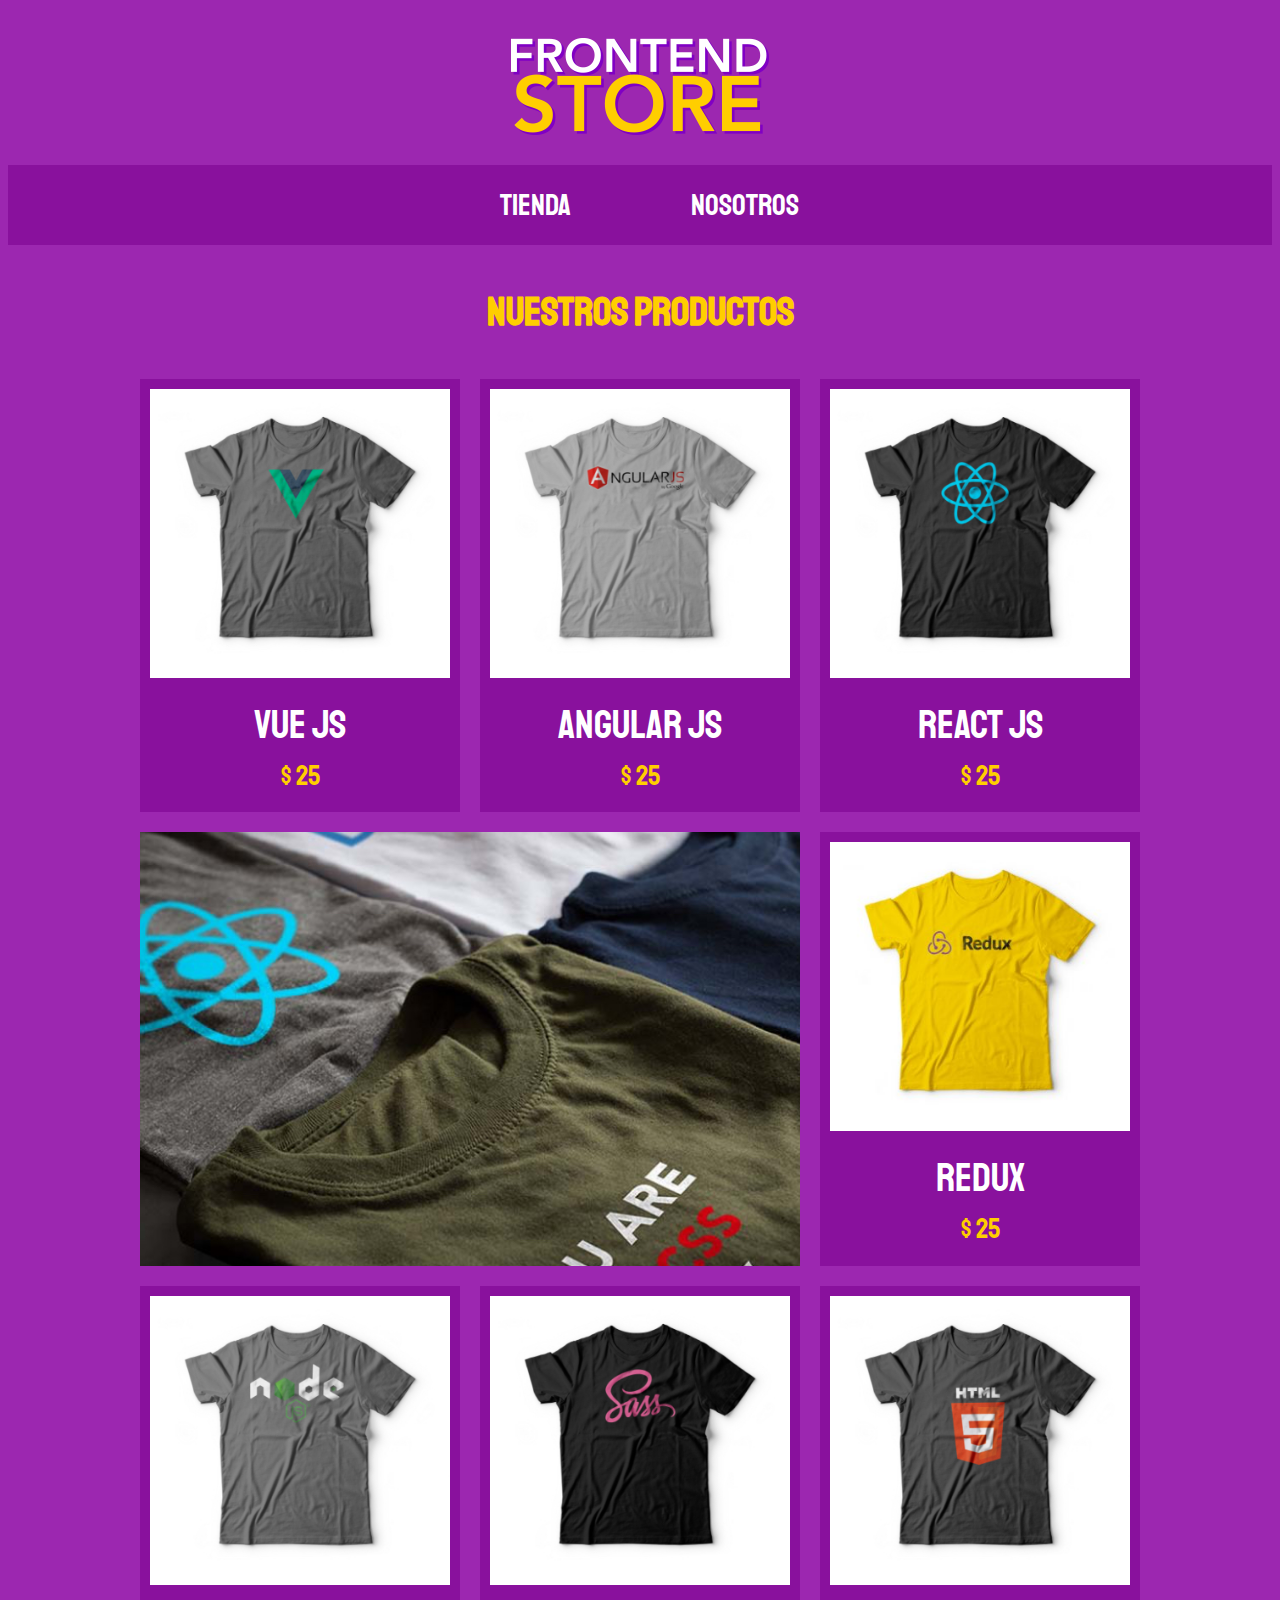
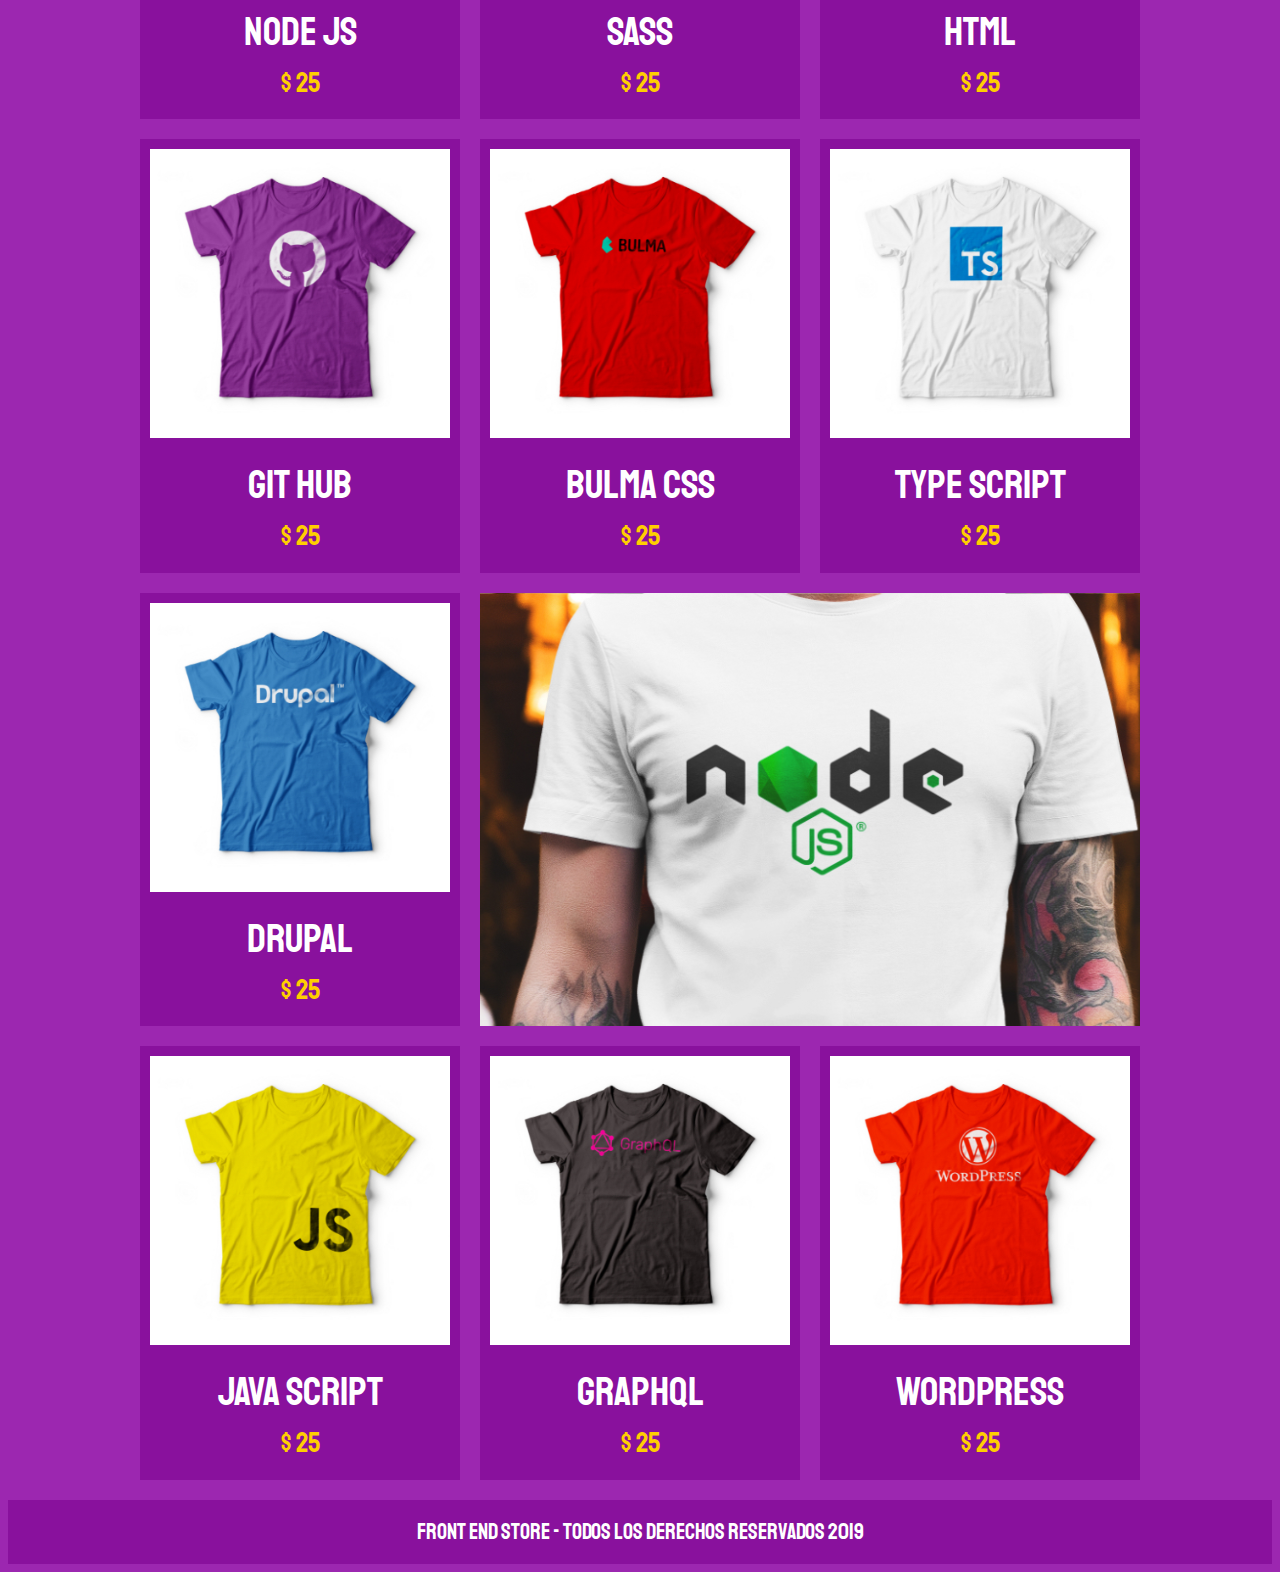
<file: index.html>
<!DOCTYPE html>
<html lang="en">
<head>
    <meta charset="UTF-8">
    <meta name="viewport" content="width=device-width, initial-scale=1, shrink-to-fit=no">
    <meta http-equiv="X-UA-Compatible" content="ie=edge">
    <title>Front End Store - CSS Grid</title>
    <link rel="stylesheet" href="https://necolas.github.io/normalize.css/8.0.1/normalize.css">
    <link href="https://fonts.googleapis.com/css?family=Staatliches" rel="stylesheet">
    <link rel="stylesheet" href="css/style.css">
</head>
<body>
	<header class="header">
		<img src="img/logo.png" alt="logo">
	</header>
	<div class="barra">
		<nav class="nav">
			<a href="index.html">Tienda</a>
			<a href="nosotros.html">Nosotros</a>
		</nav>
	</div>
	<main class="contenedor">
		<h1>Nuestros Productos</h1>
		<div class="lista-productos">
			<div class="producto">
				<a href="producto.html">
					<img src="img/1.jpg" alt="producto">
				</a>
				<div class="contenido-producto">
					<p class="titulo">Vue JS</p>
					<p class="precio">$ 25</p>
				</div>
			</div>
			<div class="producto">
				<a href="producto.html">
					<img src="img/2.jpg" alt="producto">
				</a>
				<div class="contenido-producto">
					<p class="titulo">Angular JS</p>
					<p class="precio">$ 25</p>
				</div>
			</div>
			<div class="producto">
				<a href="producto.html">
					<img src="img/3.jpg" alt="producto">
				</a>
				<div class="contenido-producto">
					<p class="titulo">React JS</p>
					<p class="precio">$ 25</p>
				</div>
			</div>
			<div class="producto">
				<img src="img/4.jpg" alt="producto">
				<div class="contenido-producto">
					<p class="titulo">Redux</p>
					<p class="precio">$ 25</p>
				</div>
			</div>
			<div class="producto">
				<img src="img/5.jpg" alt="producto">
				<div class="contenido-producto">
					<p class="titulo">Node JS</p>
					<p class="precio">$ 25</p>
				</div>
			</div>
			<div class="producto">
				<img src="img/6.jpg" alt="producto">
				<div class="contenido-producto">
					<p class="titulo">SASS</p>
					<p class="precio">$ 25</p>
				</div>
			</div>
			<div class="producto">
				<img src="img/7.jpg" alt="producto">
				<div class="contenido-producto">
					<p class="titulo">HTML</p>
					<p class="precio">$ 25</p>
				</div>
			</div>
			<div class="producto">
				<img src="img/8.jpg" alt="producto">
				<div class="contenido-producto">
					<p class="titulo">GIT HUB</p>
					<p class="precio">$ 25</p>
				</div>
			</div>
			<div class="producto">
				<img src="img/9.jpg" alt="producto">
				<div class="contenido-producto">
					<p class="titulo">Bulma CSS</p>
					<p class="precio">$ 25</p>
				</div>
			</div>
			<div class="producto">
				<img src="img/10.jpg" alt="producto">
				<div class="contenido-producto">
					<p class="titulo">Type Script</p>
					<p class="precio">$ 25</p>
				</div>
			</div>
			<div class="producto">
				<img src="img/11.jpg" alt="producto">
				<div class="contenido-producto">
					<p class="titulo">Drupal</p>
					<p class="precio">$ 25</p>
				</div>
			</div>
			<div class="producto">
				<img src="img/12.jpg" alt="producto">
				<div class="contenido-producto">
					<p class="titulo">Java Script</p>
					<p class="precio">$ 25</p>
				</div>
			</div>
			<div class="producto">
				<img src="img/13.jpg" alt="producto">
				<div class="contenido-producto">
					<p class="titulo">GraphQL</p>
					<p class="precio">$ 25</p>
				</div>
			</div>
			<div class="producto">
				<img src="img/14.jpg" alt="producto">
				<div class="contenido-producto">
					<p class="titulo">WordPress</p>
					<p class="precio">$ 25</p>
				</div>
			</div>
			<div class="grafico grafico-1">
			</div>
			<div class="grafico grafico-2">
			</div>	
		</div>
	</main>
	<footer class="footer">
		<p class="copyright">
			Front End Store - Todos los derechos Reservados 2019
		</p>
		
	</footer>

</body>
</html>
</file>
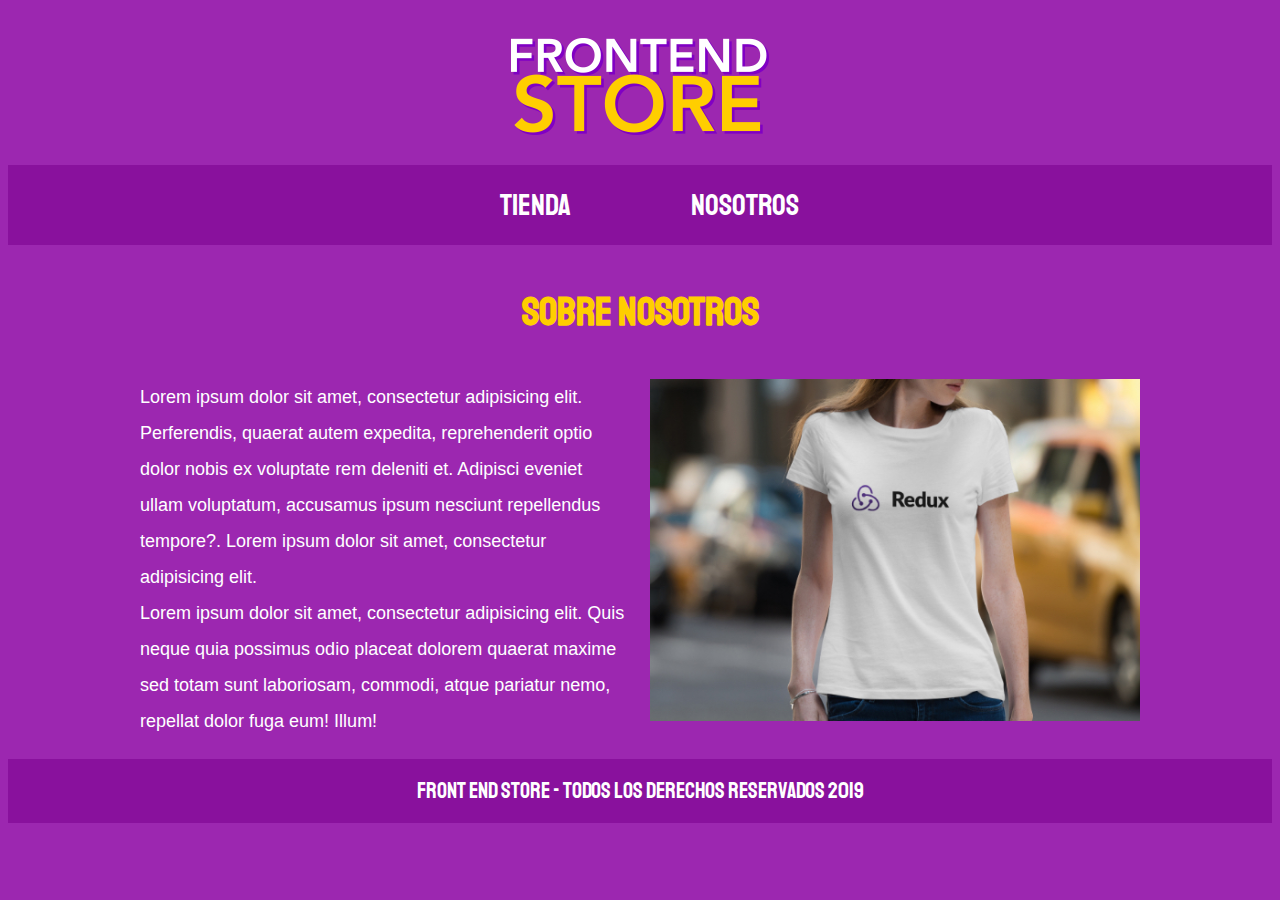
<file: nosotros.html>
<!DOCTYPE html>
<html lang="en">
<head>
    <meta charset="UTF-8">
    <meta name="viewport" content="width=device-width, initial-scale=1.0">
    <meta http-equiv="X-UA-Compatible" content="ie=edge">
    <title>Front End Store - CSS Grid</title>
    <link rel="stylesheet" href="https://necolas.github.io/normalize.css/8.0.1/normalize.css">
    <link href="https://fonts.googleapis.com/css?family=Staatliches" rel="stylesheet">
    <link rel="stylesheet" href="css/style.css">
    
</head>
<body>
	<header class="header">
			<img src="img/logo.png" alt="logo">
	</header>
	<div class="barra">
		<nav class="nav">
			<a href="index.html">Tienda</a>
			<a href="nosotros.html">Nosotros</a>
		</nav>
	</div>

	<main class="contenedor">
		<h1>Sobre Nosotros</h1>
		<div class="contenedor-informacion">
			<div class="texto-nosotros">
				<p>
					Lorem ipsum dolor sit amet, consectetur adipisicing elit. Perferendis, quaerat autem expedita, reprehenderit optio dolor nobis ex voluptate rem deleniti et. Adipisci eveniet ullam voluptatum, accusamus ipsum nesciunt repellendus tempore?. Lorem ipsum dolor sit amet, consectetur adipisicing elit.
				</p>
				<p> Lorem ipsum dolor sit amet, consectetur adipisicing elit. Quis neque quia possimus odio placeat dolorem quaerat maxime sed totam sunt laboriosam, commodi, atque pariatur nemo, repellat dolor fuga eum! Illum!
				</p>
			</div>
			<img src="img/nosotros.jpg" alt="imagen nosotros">
			
		</div>
		
	</main>

	<footer class="footer">
		<p class="copyright">
			Front End Store - Todos los derechos Reservados 2019
		</p>
		
	</footer>

</body>
</html>
</file>
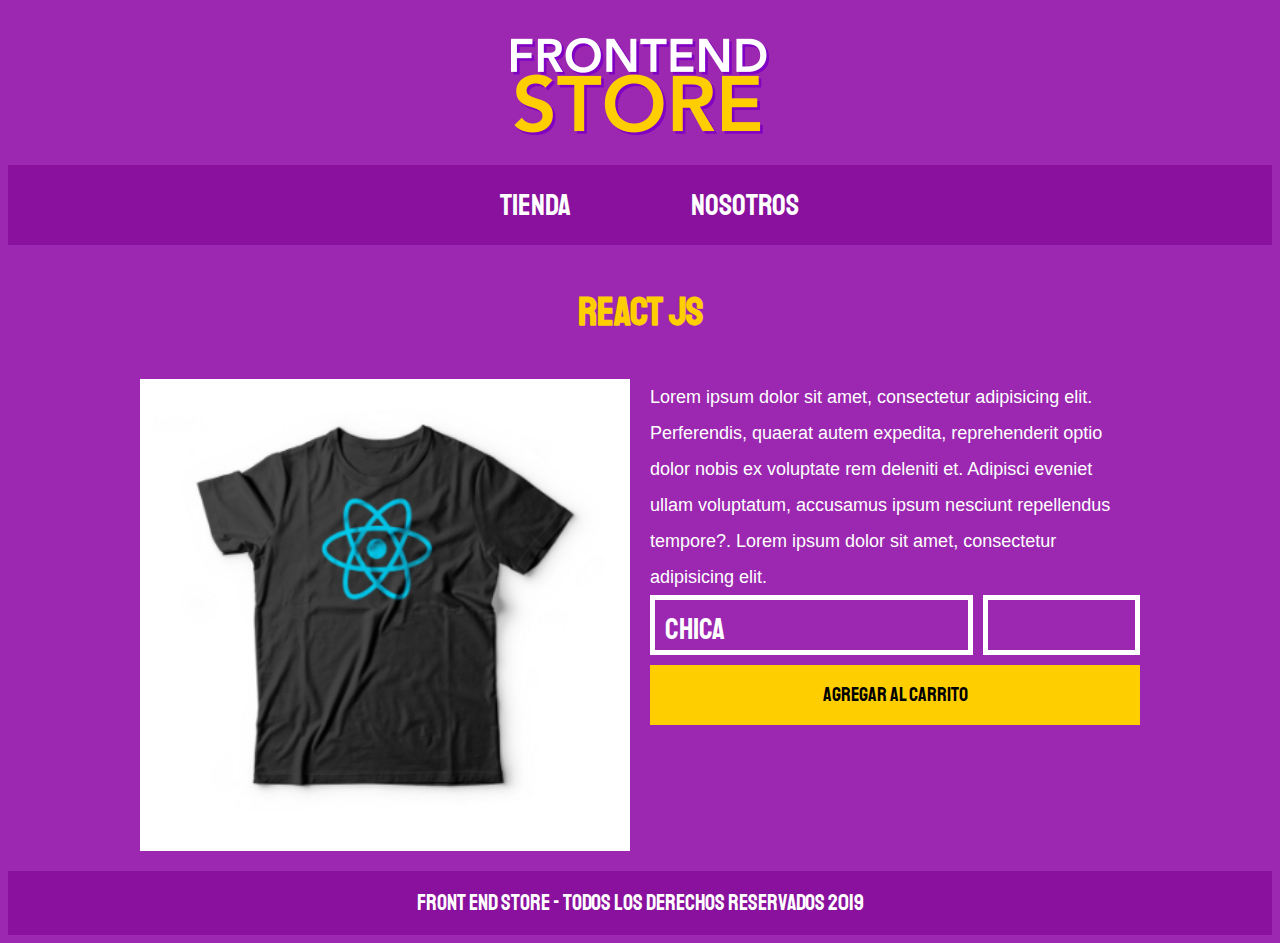
<file: producto.html>
<!DOCTYPE html>
<html lang="en">
<head>
    <meta charset="UTF-8">
    <meta name="viewport" content="width=device-width, initial-scale=1.0">
    <meta http-equiv="X-UA-Compatible" content="ie=edge">
    <title>Front End Store - CSS Grid</title>
    <link rel="stylesheet" href="https://necolas.github.io/normalize.css/8.0.1/normalize.css">
    <link href="https://fonts.googleapis.com/css?family=Staatliches" rel="stylesheet">
    <link rel="stylesheet" href="css/style.css">
    
</head>
<body class="footer-fijo">
	<header class="header">
			<img src="img/logo.png" alt="logo">
	</header>
	<div class="barra">
		<nav class="nav">
			<a href="index.html">Tienda</a>
			<a href="nosotros.html">Nosotros</a>
		</nav>
	</div>

	<main class="contenedor">
		<h1>React JS</h1>
		<div class="contenedor-informacion">
		<img src="img/3.jpg" alt="Producto" class="imagen-producto">
			<div class="contenido">
				<p>
					Lorem ipsum dolor sit amet, consectetur adipisicing elit. Perferendis, quaerat autem expedita, reprehenderit optio dolor nobis ex voluptate rem deleniti et. Adipisci eveniet ullam voluptatum, accusamus ipsum nesciunt repellendus tempore?. Lorem ipsum dolor sit amet, consectetur adipisicing elit.
				</p>
				<form class="formulario-pedido">
					<select class="talla campo">
						<option value="C">Chica</option>
						<option value="M">Mediana</option>
						<option value="G">Grande</option>
					</select>
					<input type="number" min="1" class="cantidad campo">
					<input type="submit" class="boton" value="Agregar al Carrito">
					
				</form>

			</div>
		
		</div>
		
	</main>

	<footer class="footer">
		<p class="copyright">
			Front End Store - Todos los derechos Reservados 2019
		</p>
		
	</footer>

</body>
</html>
</file>
<file: css/style.css>
:root{
	--fuentePrincipal: 'Staatliches', cursive;
	--primario: #9c27b0;
	--primariooscuro: #89119d;
	--secundario: #ffce00;
}
html {
  box-sizing: border-box;
  min-height: 100%;
  font-size: 62.5%;
}
*, *:before, *:after {
  box-sizing: inherit;
}

body{
	background-color: var(--primario);
	line-height: 2;
	font-size: 2rem;
}

/**Header**/

.header{
	display: grid;
	justify-content: center;
	padding: 3rem 0;
}


.barra{
	background-color:var(--primariooscuro);
	padding: 1rem 0; 
}

.barra .nav{
	display: grid;
	grid-template-columns: repeat(2, 200px);
	grid-column-gap: 1rem;
	justify-content: center;
}

.barra .nav a{
	font-family: var(--fuentePrincipal);
	font-size: 3rem;
	text-align: center;
	color: white;
	text-decoration: none;
}
.barra .nav a:hover{
	color: var(--secundario);
}



/*Principales*/
.contenedor{
	max-width: 1000px;
	width: 95%;
	margin: 0 auto;
}
h1{
	color: var(--secundario);
	text-align: center;
	font-size: 4rem;
	font-family: var(--fuentePrincipal);
}
img{
	max-width: 100%;
}

body .footer-fijo{
	display: flex;
	flex-direction: column;
	min-height: 100vh;
}

body .footer-fijo main{
	flex: 1;
}


/*Principales*/

/**Contenido**/

.lista-productos{
	display: grid;
	grid-template-columns: repeat(2, 1fr);
	grid-gap: 2rem;
}
@media(min-width: 768px){
	.lista-productos{
		grid-template-columns: repeat(3, 1fr);
	}	
}
.producto{
	background-color: var(--primariooscuro);
	padding: 1rem;
}
.contenido-producto p{
	font-family: var(--fuentePrincipal);
	color: white;
	text-align: center;
	margin: 1rem 0;
	line-height: 1.2;
}
.contenido-producto .titulo{
	font-size: 4rem;
}

.contenido-producto .precio{
	font-size: 2.8rem;
	color: var(--secundario);
}
.grafico{
	min-height: 300px;
	background-size: cover;
	background-position: center center;
	grid-column: 1/3; 

}
.grafico-1{
	background-image: url(../img/grafico1.jpg);
	grid-row: 2/3;

}
.grafico-2{
	background-image: url(../img/grafico2.jpg);
	grid-row: 8/9;
}
@media(min-width: 768px){
	.grafico-2{
		grid-row: 5/6;
		grid-column: 2/4;  
	}
}
/*Nosotros*/

.contenedor-informacion{
	display: grid;
	grid-template-columns: repeat(auto-fit, minmax(300px, 1fr));
	grid-gap: 2rem;

}

p{
	font-size: 1.8rem;
	color: white;
	font-family: 'arial';
	margin: 0;
}
.footer{
	background-color: var(--primariooscuro);
	padding: 1rem 0;
	margin-top: 2rem;
}
.copyright{
	font-family: var(--fuentePrincipal);
	color: white;
	font-size: 2.2rem;
	text-align: center;
}

/*Formulario producto*/

.formulario-pedido{
	display: grid;
	grid-template-columns: repeat(3, 1fr);
	grid-gap: 1rem;
	grid-template-rows: repeat(2, 6rem);
}
.campo{
	background-color: transparent;
	border: solid 5px white;
	font-family: var(--fuentePrincipal);
	font-size: 3rem;
	padding: 1rem;
	width: 100%;
	color: white;
}
.talla{
	-webkit-appearance: none;
	-webkit-border-radius: 0px;
	grid-column: 1/3;
}
.boton{
	grid-column: 1/4;
	background-color: var(--secundario);
	font-size: 2rem;
	font-family: var(--fuentePrincipal);
	border: none;
	transition: background-color .3s ease;
}
.boton:hover{
	cursor: pointer;
	background-color:  rgb(233, 187, 2);
}

.imagen-producto{
	width: 100%;

}
</file>
